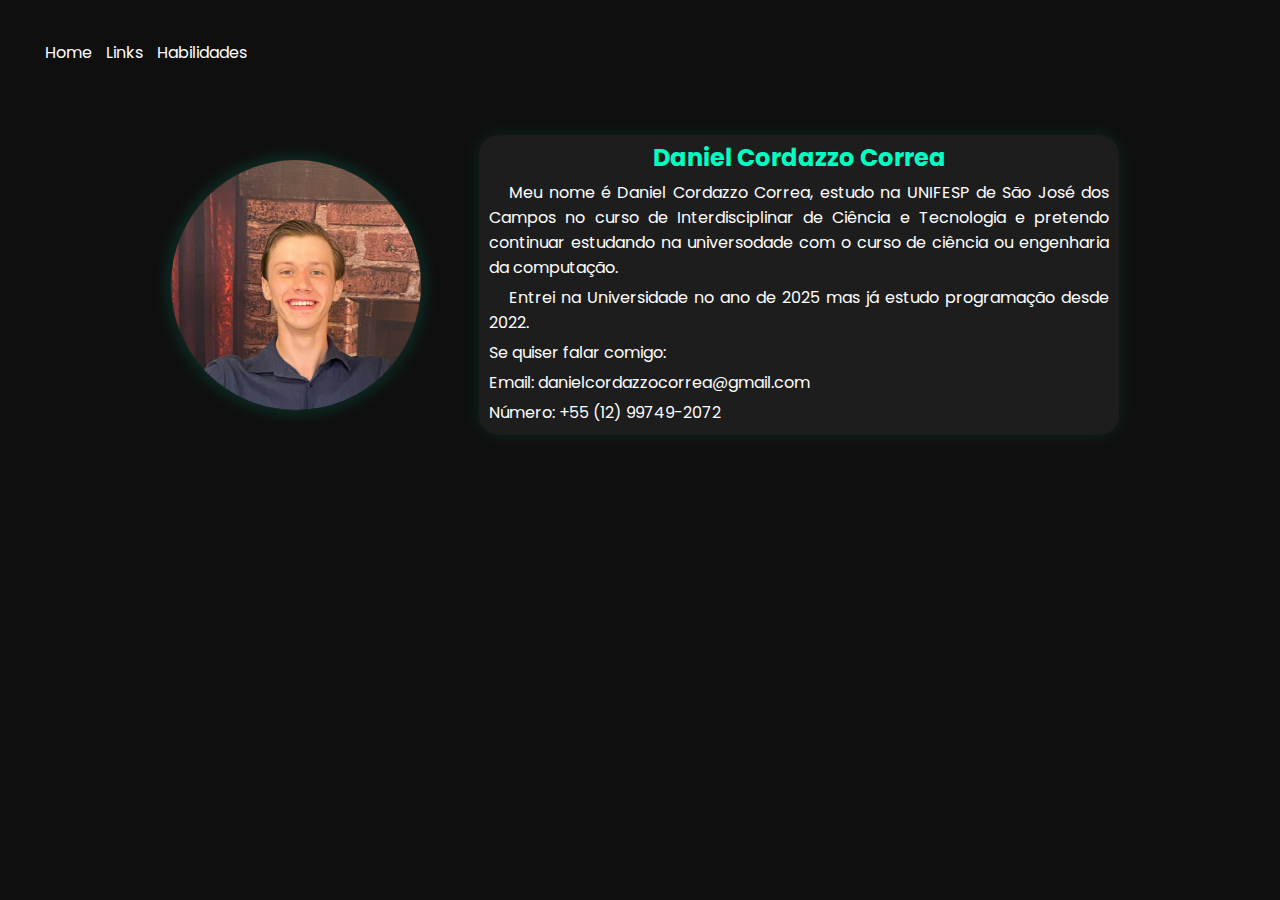
<file: danielcordazzo/index.html>
<!DOCTYPE html>
<html lang="pt-br">
<head>
    <meta charset="UTF-8">
    <meta name="viewport" content="width=device-width, initial-scale=1.0">
    <title>Home</title>
    <link rel="stylesheet" href="estilo.css">
    <link rel="stylesheet" href="mediaquery.css">
</head>
<body>
    <header>
        <nav>
            <a href="#">Home</a>
            <a href="link.html">Links</a>
            <a href="habilidades.html">Habilidades</a>
        </nav>
    </header>
    <main>
        <div class="imagem">
        </div>
        <div class="text">
            <h1 id="ciano">Daniel Cordazzo Correa</h1>
            <p>Meu nome é Daniel Cordazzo Correa, estudo na UNIFESP de São José dos Campos no curso de Interdisciplinar de Ciência e Tecnologia e pretendo continuar estudando na universodade com o curso de ciência ou engenharia da computação.</p>
            <p>Entrei na Universidade no ano de 2025 mas já estudo programação desde 2022.</p>
            <p class="final">Se quiser falar comigo:</p>
            <p class="final">Email: danielcordazzocorrea@gmail.com</p>
            <p class="final">Número: +55 (12) 99749-2072</p>
        </div>
        
    </main>
</body>
</html>
</file>
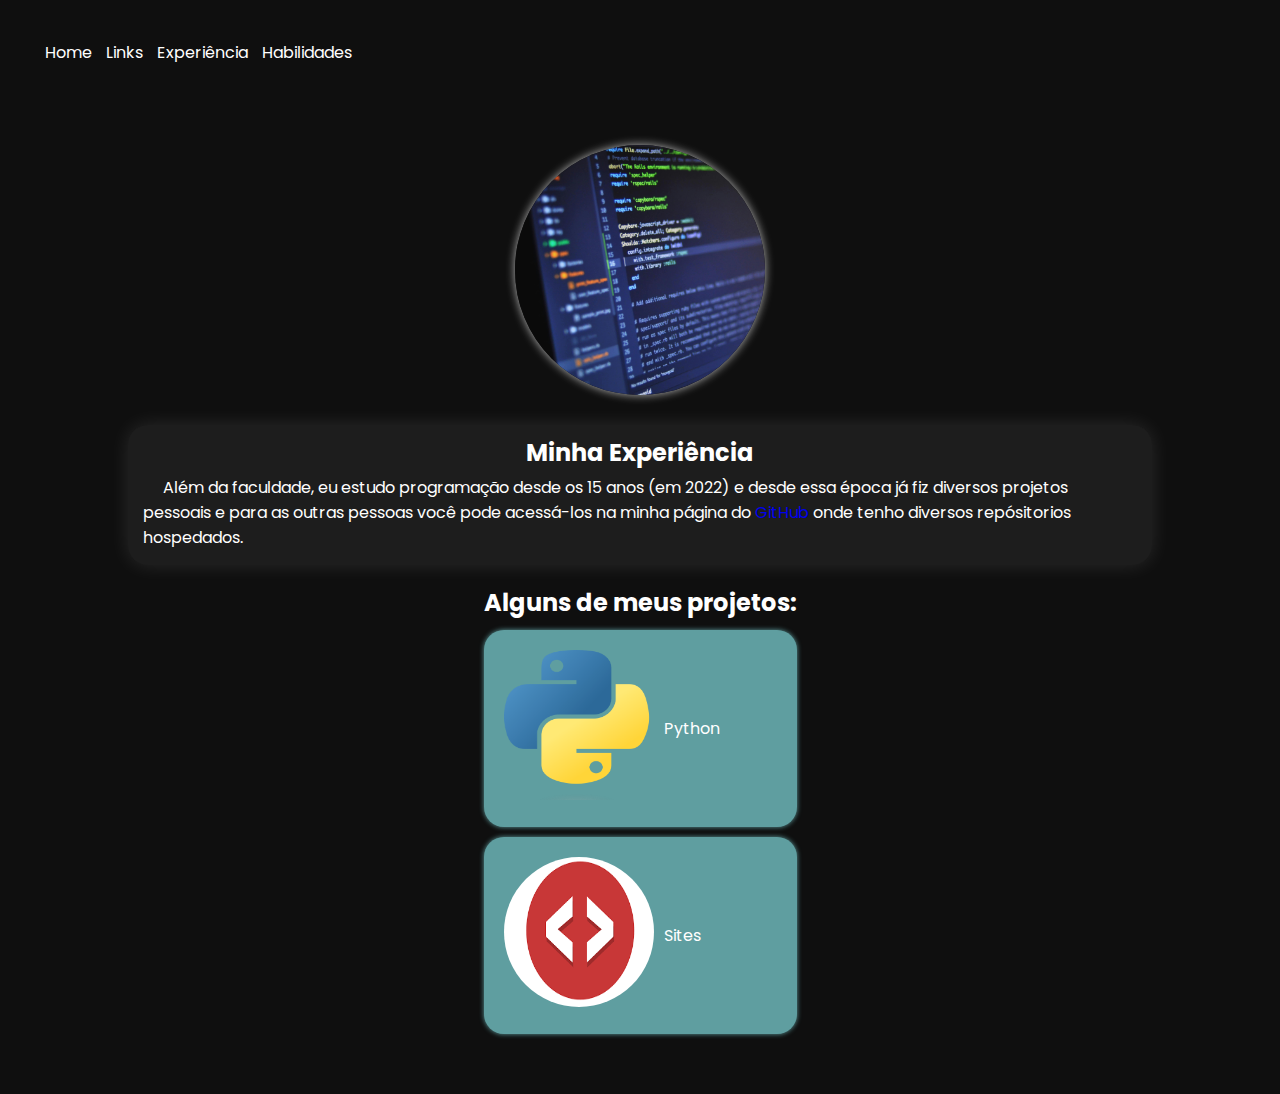
<file: danielcordazzo/exp.html>
<!DOCTYPE html>
<html lang="pt-br">
<head>
    <meta charset="UTF-8">
    <meta name="viewport" content="width=device-width, initial-scale=1.0">
    <title>Experiência</title>
    <link rel="stylesheet" href="estilo.css">
</head>
<body>
    <header>
        <nav>
            <a href="index.html">Home</a>
            <a href="link.html">Links</a>
            <a href="#">Experiência</a>
            <a href="habilidades.html">Habilidades</a>
        </nav>
    </header>
    <main>
        <div class="comp2"></div>
        <div class="escrita">
            <h1>Minha Experiência</h1>
            <p>Além da faculdade, eu estudo programação desde os 15 anos (em 2022) e desde essa época já fiz diversos projetos pessoais e para as outras pessoas você pode acessá-los na minha página do <a href="https://github.com/danielcordazzocorrea" target="_blank">GitHub</a> onde tenho diversos repósitorios hospedados.</p>
        </div>
        <div>
            <h1 id="tit_pro">Alguns de meus projetos:</h1>
        <a href="https://github.com/danielcordazzocorrea/python" class="projeto" id="python" target="_blank">
            <span> <img src="imagens/Python-logo.png" alt="python" class="imagem_linguagem"></span>
            <span>Python</span>
        </a>
        <a href="https://github.com/danielcordazzocorrea/Sites" class="projeto" id="html" target="_blank">
            <span><img src="imagens/html.png" alt="html" class="imagem_linguagem" id="html_imagem"></span>
            <span>Sites</span>
        </a>
        </div>
    </main>
</body>
</html>
</file>
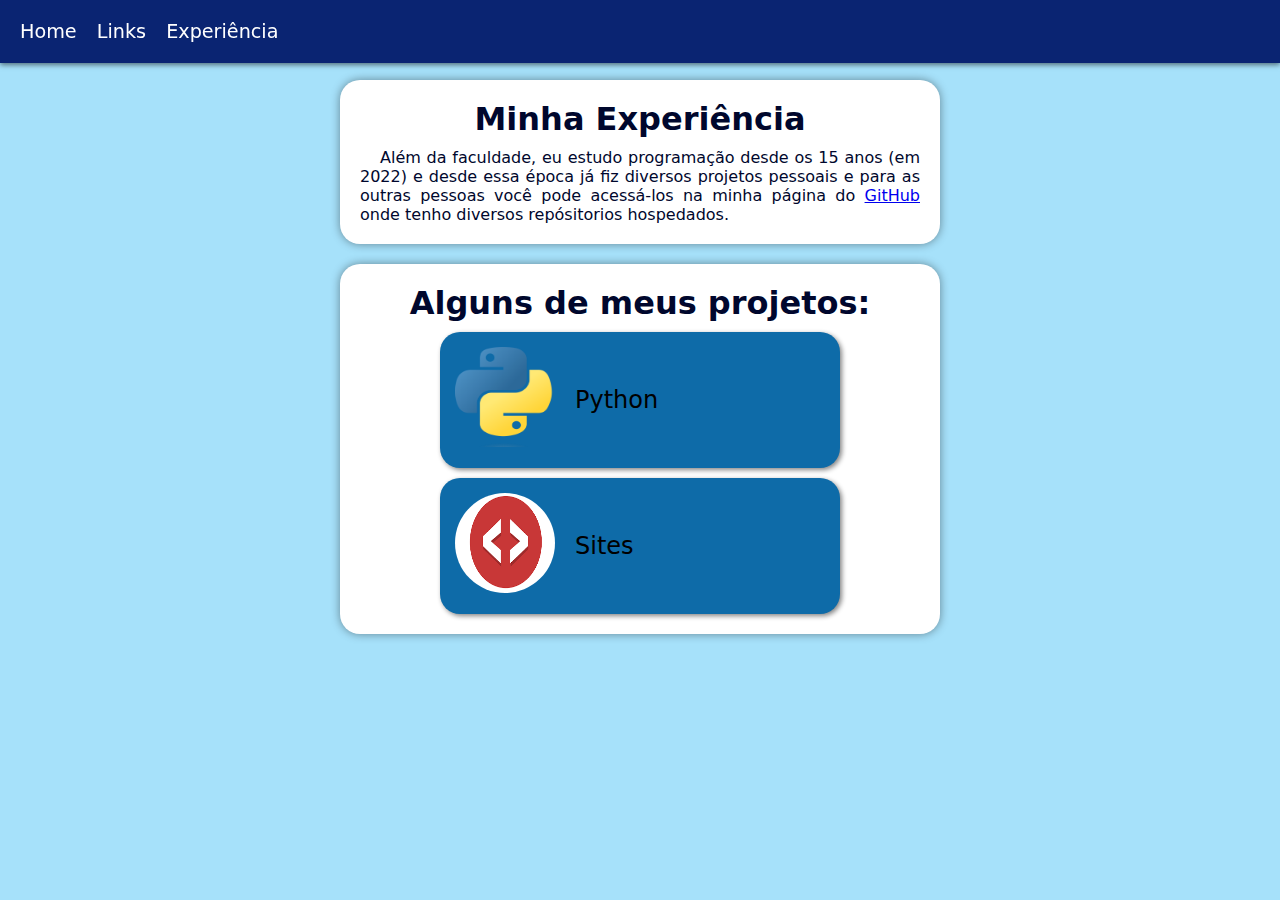
<file: danielcordazzo/experiencia.html>
<!DOCTYPE html>
<html lang="pt-br">
<head>
    <meta charset="UTF-8">
    <meta name="viewport" content="width=device-width, initial-scale=1.0">
    <title>Perfil de Daniel Cordazzo Correa</title>
    <link rel="stylesheet" href="estilos/style.css">
    <link rel="stylesheet" href="estilos/mediaquery.css">
</head>
<body>
    <header>
        <nav>
            <a href="home.html">Home</a>
            <a href="links.html">Links</a>
            <a href="#">Experiência</a>
        </nav>
    </header>
    <section id="exp1" class="exp">
        <h1>Minha Experiência</h1>
        <p>Além da faculdade, eu estudo programação desde os 15 anos (em 2022) e desde essa época já fiz diversos projetos pessoais e para as outras pessoas você pode acessá-los na minha página do <a href="https://github.com/danielcordazzocorrea" target="_blank">GitHub</a> onde tenho diversos repósitorios hospedados.</p>
    </section>
    <section id="exp2" class="exp">
        <h1>Alguns de meus projetos:</h1>
        <a href="https://github.com/danielcordazzocorrea/python" class="projeto" id="python" target="_blank">
            <span> <img src="imagens/Python-logo.png" alt="python" class="imagem_linguagem"></span>
            <span>Python</span>
        </a><br/>
        <a href="" class="projeto" id="html" target="_blank">
            <span><img src="imagens/html.png" alt="html" class="imagem_linguagem" id="html_imagem"></span>
            <span>Sites</span>
        </a>
    </section>
</body>
</html>
</file>
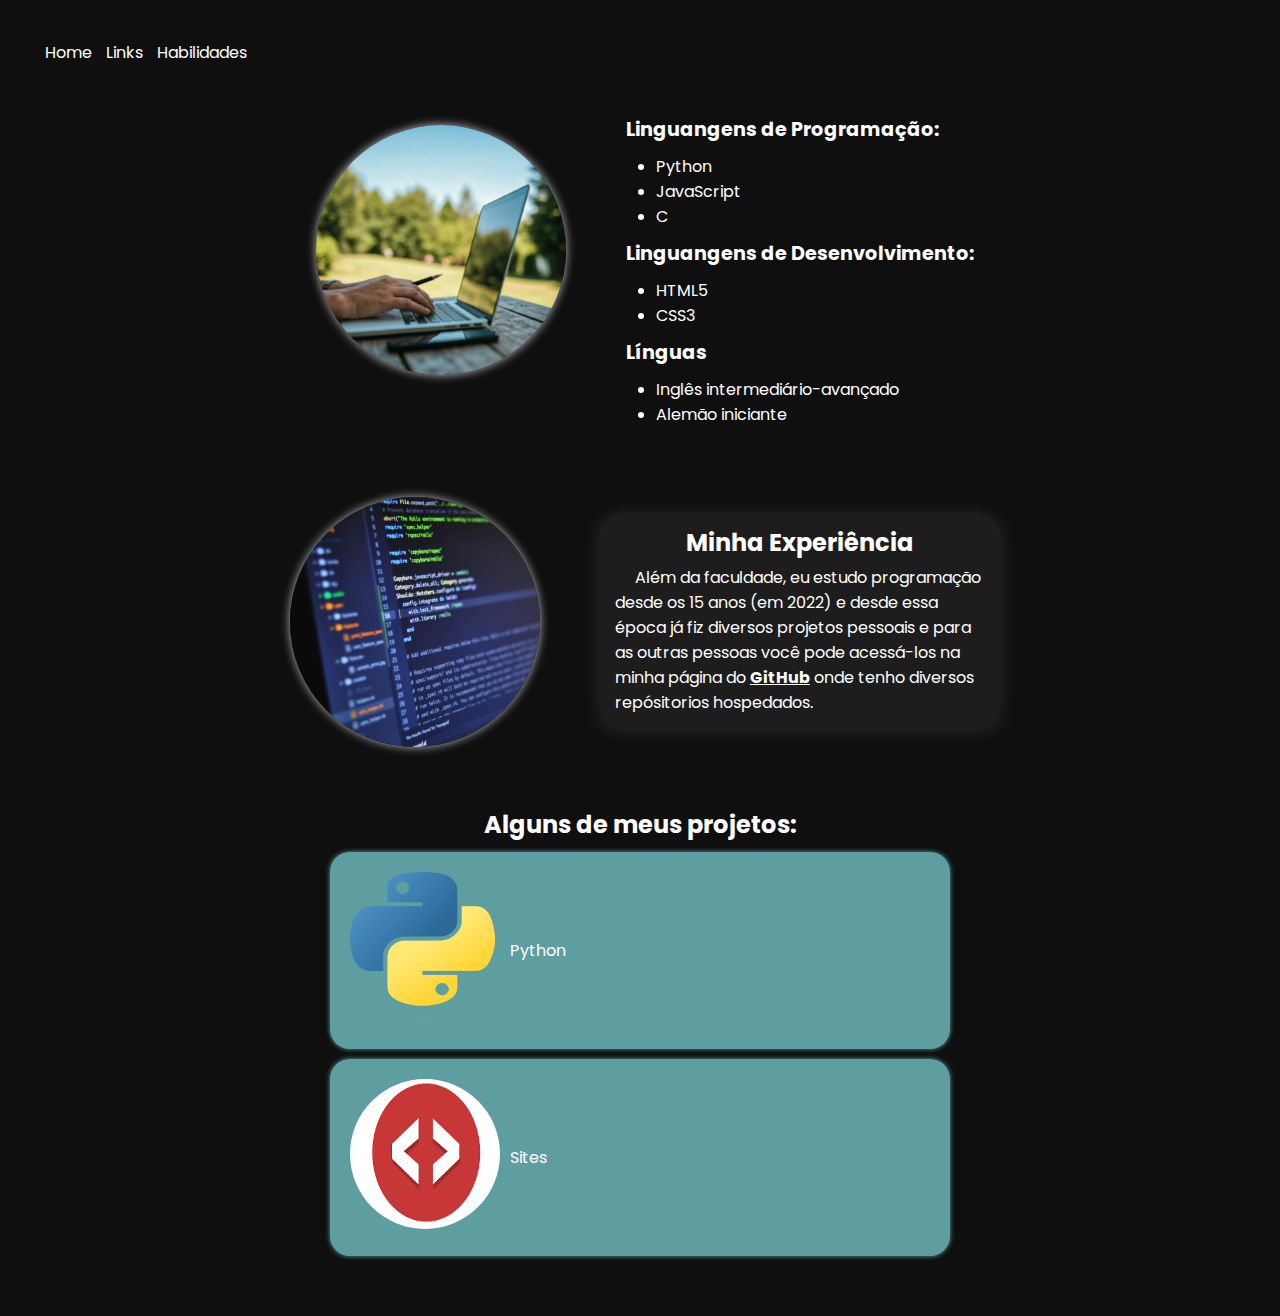
<file: danielcordazzo/habilidades.html>
<!DOCTYPE html>
<html lang="pt-br">
<head>
    <meta charset="UTF-8">
    <meta name="viewport" content="width=device-width, initial-scale=1.0">
    <title>Habilidades</title>
    <link rel="stylesheet" href="estilo.css">
    <link rel="stylesheet" href="mediaquery.css">
</head>
<body>
    <header>
        <nav>
            <a href="index.html">Home</a>
            <a href="link.html">Links</a>
            <a href="#">Habilidades</a>
        </nav>
    </header>
    <div class="habilidades">
        <div class="imagem2"></div>
        <div>
            <h2>Linguangens de Programação:</h2>
            <ul>
                <li>Python</li>
                <li>JavaScript</li>
                <li>C</li>
            </ul>
            <h2>Linguangens de Desenvolvimento:</h2>
            <ul>
                <li>HTML5</li>
                <li>CSS3</li>
            </ul>
            <h2>Línguas</h2>
            <ul>
                <li>Inglês intermediário-avançado</li>
                <li>Alemão iniciante</li>
            </ul>
        </div>
    </div>
    <main id="main_habilidades">
        <div class="comp2"></div>
        <div class="escrita">
            <h1>Minha Experiência</h1>
            <p>Além da faculdade, eu estudo programação desde os 15 anos (em 2022) e desde essa época já fiz diversos projetos pessoais e para as outras pessoas você pode acessá-los na minha página do <a href="https://github.com/danielcordazzocorrea" target="_blank" id="github">GitHub</a> onde tenho diversos repósitorios hospedados.</p>
        </div>
        <div class="projetos">
            <h1 id="tit_pro">Alguns de meus projetos:</h1>
            <a href="https://github.com/danielcordazzocorrea/python" class="projeto" id="python" target="_blank">
                <span> <img src="imagens/Python-logo.png" alt="python" class="imagem_linguagem"></span>
                <span>Python</span>
            </a>
            <a href="https://github.com/danielcordazzocorrea/Sites" class="projeto" id="html" target="_blank">
                <span><img src="imagens/html.png" alt="html" class="imagem_linguagem" id="html_imagem"></span>
                <span>Sites</span>
            </a>
        </div>
    </main>
</body>
</html>
</file>
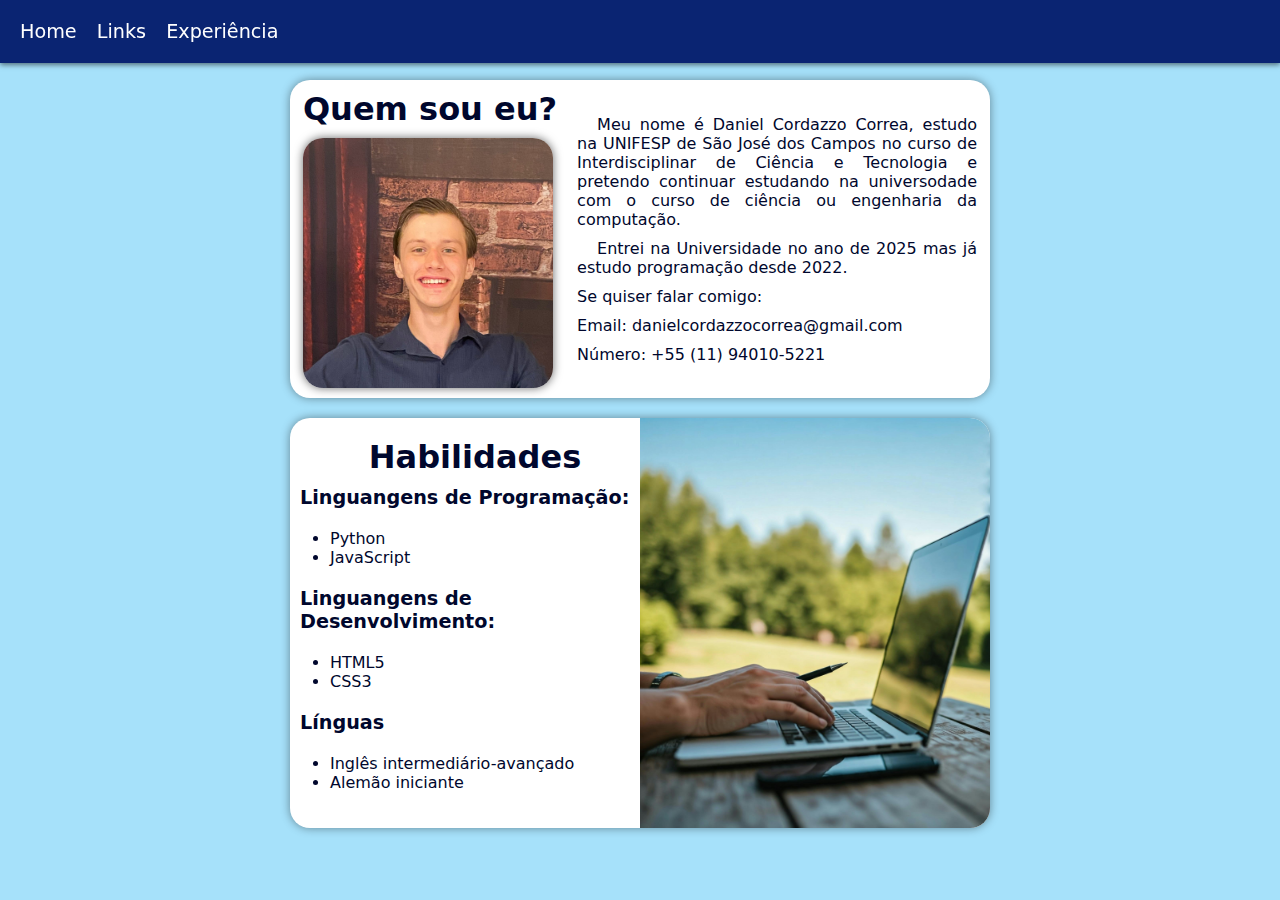
<file: danielcordazzo/home.html>
<!DOCTYPE html>
<html lang="pt-br">
<head>
    <meta charset="UTF-8">
    <meta name="viewport" content="width=device-width, initial-scale=1.0">
    <title>Perfil de Daniel Cordazzo Correa</title>
    <link rel="stylesheet" href="estilos/style.css">
    <link rel="stylesheet" href="estilos/mediaquery.css">
</head>
<body>
    <header>
        <nav>
            <a href="#">Home</a>
            <a href="links.html">Links</a>
            <a href="experiencia.html">Experiência</a>
        </nav>
    </header>
    <section id="eu">
        <div>
            <h1>Quem sou eu?</h1>
            <div id="imagem"></div>
        </div>
        <div id="sobremim">
            <p>
                Meu nome é Daniel Cordazzo Correa, estudo na UNIFESP de São José dos Campos no curso de Interdisciplinar de Ciência e Tecnologia e pretendo continuar estudando na universodade com o curso de ciência ou engenharia da computação.
            </p>
            <p>Entrei na Universidade no ano de 2025 mas já estudo programação desde 2022.</p>
            <p class="final">Se quiser falar comigo:</p>
            <p class="final">Email: danielcordazzocorrea@gmail.com</p>
            <p class="final">Número: +55 (11) 94010-5221</p>
        </div>
    </section>
    <section id="habilidades">
        <div id="imgcomputador"></div>
        <div id="divhabilidades">
            <h1>Habilidades</h1>
            <h2>Linguangens de Programação:</h2>
            <ul>
                <li>Python</li>
                <li>JavaScript</li>
            </ul>
            <h2>Linguangens de Desenvolvimento:</h2>
            <ul>
                <li>HTML5</li>
                <li>CSS3</li>
            </ul>
            <h2>Línguas</h2>
            <ul>
                <li>Inglês intermediário-avançado</li>
                <li>Alemão iniciante</li>
            </ul>
        </div>
    </section>
</body>
</html>
</file>
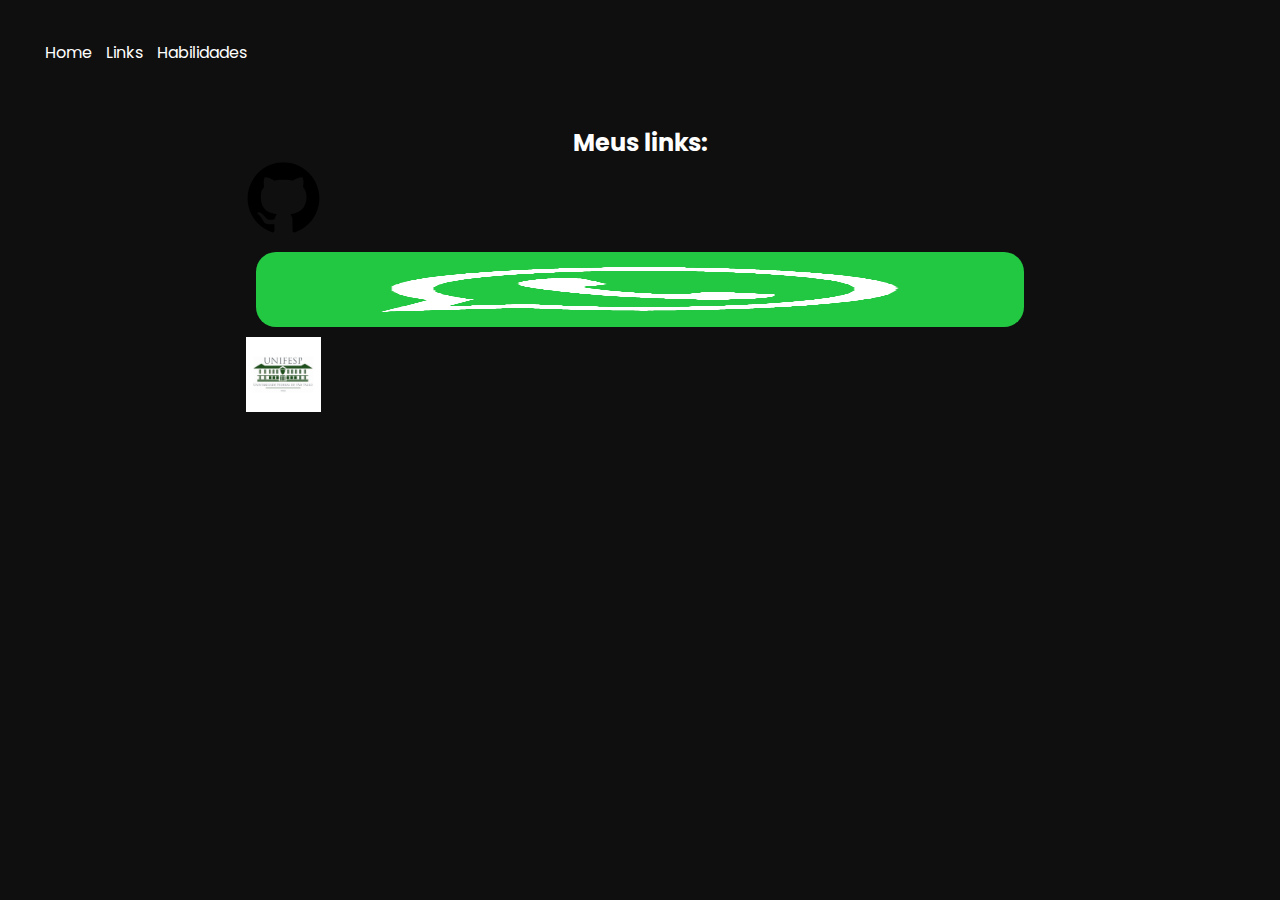
<file: danielcordazzo/link.html>
<!DOCTYPE html>
<html lang="en">
<head>
    <meta charset="UTF-8">
    <meta name="viewport" content="width=device-width, initial-scale=1.0">
    <title>Links</title>
    <link rel="stylesheet" href="estilo.css">
</head>
<body>
    <header>
        <nav>
            <a href="index.html">Home</a>
            <a href="#">Links</a>
            <a href="habilidades.html">Habilidades</a>
        </nav>
    </header>
    <main>
        <section>
            <h1>Meus links:</h1>
            <div class="links">
                <a href="https://github.com/danielcordazzocorrea" target="_blank">
                    <img src="imagens/github.svg" alt="github" class="link">
                </a>
                <a href="https://wa.me/5512997492072" target="_blank">
                    <img src="imagens/whatsapp2.png" alt="whatsapp" id="zap" class="link">
                </a>
                <a href="https://portal.unifesp.br/" target="_blank">
                    <img src="imagens/unifesp.png" alt="unifesp" class="link">
                </a>
            </div>
        </section>
    </main>
</body>
</html>
</file>
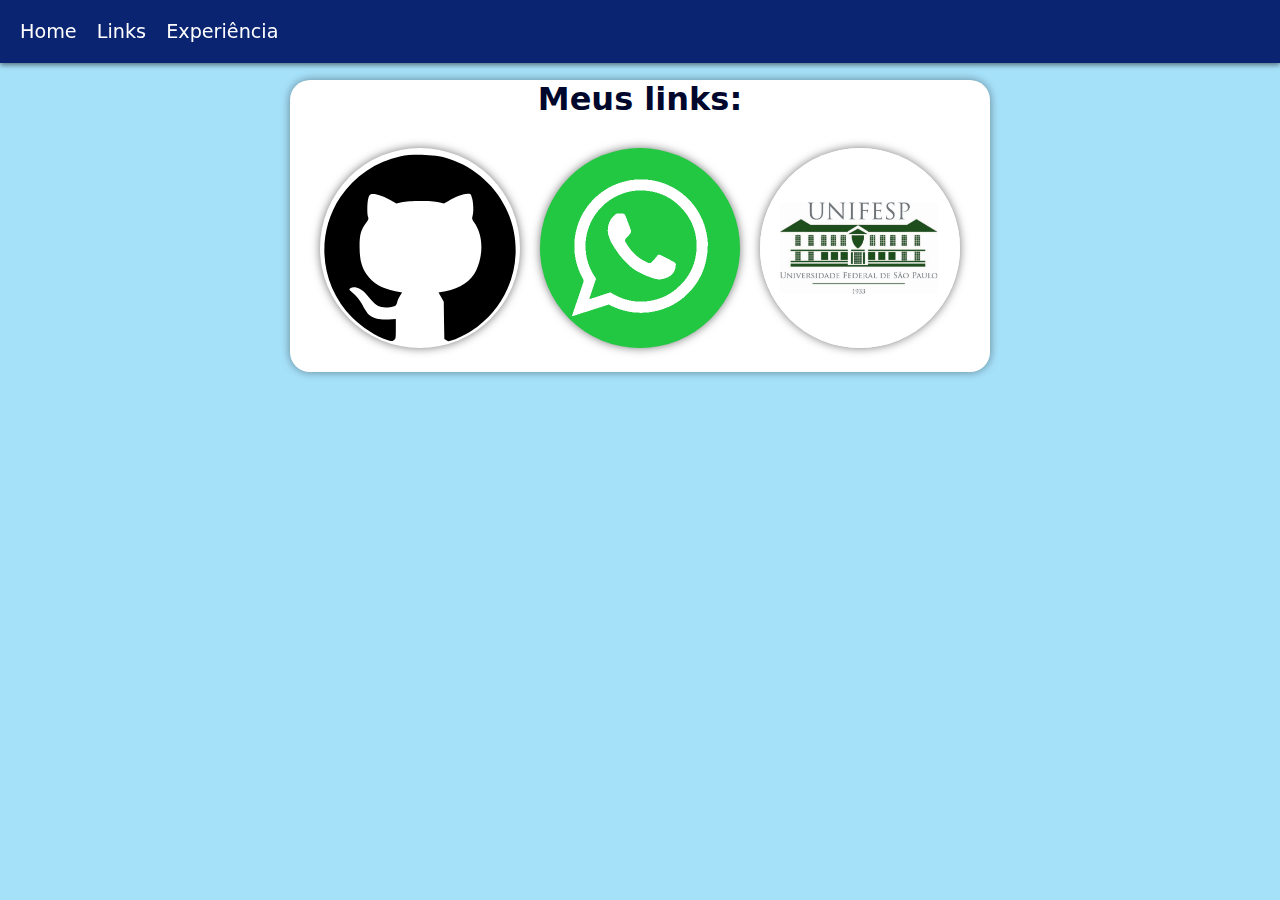
<file: danielcordazzo/links.html>
<!DOCTYPE html>
<html lang="pt-br">
<head>
    <meta charset="UTF-8">
    <meta name="viewport" content="width=device-width, initial-scale=1.0">
    <title>Perfil de Daniel Cordazzo Correa</title>
    <link rel="stylesheet" href="estilos/style.css">
    <link rel="stylesheet" href="estilos/mediaquery.css">
</head>
<body>
    <header>
        <nav>
            <a href="home.html">Home</a>
            <a href="#">Links</a>
            <a href="experiencia.html">Experiência</a>
        </nav>
    </header>
    <section>
        <h1>Meus links:</h1>
        <div  id="links">
            <a href="https://github.com/danielcordazzocorrea" target="_blank">
                <img src="imagens/github.svg" alt="github" class="imagem">
            </a>
            <a href="https://wa.me/5511940105221" target="_blank">
                <img src="imagens/whatsapp2.png" alt="whatsapp" class="imagem" id="zap">
            </a>
            <a href="https://portal.unifesp.br/" target="_blank">
                <img src="imagens/unifesp.png" alt="unifesp" class="imagem">
            </a>
        </div>
    </section>
</body>
</html>
</file>
<file: danielcordazzo/estilo.css>
@charset "UTF-8";
@import url('https://fonts.googleapis.com/css2?family=Poppins:wght@300;400;600&display=swap');
@keyframes image{
    from{
        transform: translateX(-50px);
        opacity: 0;
    }to{
        transform: translateX(0px);
        opacity: 1;
    }
}
@keyframes texto{
    from{
        transform: translateY(30px);
        opacity: 0;
    }to{
        transform: translateY(0px);
        opacity: 1;
    }
}
@keyframes links{
    from{
        transform: translateY(70px);
        opacity: 0;
    }to{
        transform: translateY(0px);
        opacity: 1;
    }
}
*{
    margin: 0px;
    padding: 0px;
    box-sizing: border-box;
}
body{
    font-family: 'Poppins', sans-serif;
    background-color: rgb(15, 15, 15);
}
main{
    display: flex;
    flex-flow: row wrap;
    justify-content: center;
    margin: 50px;
}
.imagem{
    background: url(imagens/Minha\ foto.jpg);
    width: 250px;
    height: 250px;
    background-size: cover;
    border-radius: 50%;
    margin: 20px;
    box-shadow: 0 0 20px rgba(0, 255, 195, 0.205);
    animation: image 2s;
}
.text{
    width: 80vw;
    color: white;
    animation: texto 1.5s;
    text-align: justify;
    font-size: 0.9em;
    background-color: rgb(29, 29, 29);
    margin: 10px;
    padding: 5px;
    border-radius: 20px;
    transition: .2s;
    box-shadow: 0 0 20px rgba(0, 255, 195, 0.1);
}
p{
    margin: 5px;
    text-indent: 20px;
}
.final{
    text-indent: 0px;
}
nav > a{
    color: rgb(255, 255, 255);
    text-decoration: none;
    margin: 5px;
    transition: .2s;
    
}
nav{
    padding: 10px;
}
h1{
    text-align: center;
    font-size: 1.5em;
    color: white;
}
#ciano{
    color: rgb(0, 255, 195);
}
nav > a:hover{
    background-color: rgba(122, 121, 121, 0.473);
    padding: 7px;
    border-radius: 10px;
    box-shadow: 0px 0px 10px rgba(255, 255, 255, 0.384);
}
li, h2{
    color: white;

}
.habilidades{
    margin: 50px;
    width: 80vw;
}
h2{
    font-size: 1.2em;
    margin: 10px;
}
li{
    margin-left: 40px;
}
.imagem2{
    background-image: url(imagens/computador.jpg);
    width: 250px;
    height: 250px;
    background-size: cover;
    border-radius: 50%;
    margin: 20px;
    box-shadow: 0px 0px 10px rgba(255, 255, 255, 0.719);
    animation: image 2s;
}
.habilidades{
    display: flex;
    flex-flow: row wrap;
    justify-content: center;
    margin: auto;
    width: 100%;
}

#zap, #git, #instagram{
    padding: 5px;
    width: 60vw;
    background-color: #23C842;
    display: flex;
    margin: 10px;
    align-items: center;
    color: white;
    border-radius: 20px;
    transition: .2s;
    justify-content: space-around;
    animation: links 1.2s ease-in-out;

}
#zap:hover{
    background-image: linear-gradient(to top, #23C842, #61ce75);
    transition: .2s;
    transform: scale(1.1);
}
#git{
    color: rgb(0, 0, 0);
    background-color: rgb(209, 203, 203);
}
#git:hover{
    background-image: linear-gradient(to top, rgb(209, 203, 203), #ffffff);
    transition: .2s;
    transform: scale(1.1);
}
#instagram{
    padding: 0px;
    background: linear-gradient(45deg, #f09433, #e6683c, #dc2743, #cc2366, #bc1888);
}
#instagram:hover{
    transform: scale(1.1);
    transition: .2s;
}
#brilhar{
    padding: 5px;
    display: flex;
    align-items: center;
    color: white;
    border-radius: 20px;
    justify-content: space-around;
    width: 60vw;
}
#brilhar:hover{
    background: linear-gradient(to bottom, rgba(255, 255, 255, 0.322), rgba(0, 0, 0, 0));

}
header{
    margin: 30px;
}
.imagem_linguagem{
    width: 150px;
    height: 150px;
    margin: 10px;
}
.comp2{
    background-image: url(imagens/comp2.jpg);
    width: 250px;
    height: 250px;
    background-size: cover;
    border-radius: 50%;
    margin: 20px;
    box-shadow: 0px 0px 10px rgba(255, 255, 255, 0.719);
    animation: image 2s;
}
.escrita{
    color: white;
    width: 80vw;
    animation: texto 1.5s;
    background-color: rgb(29, 29, 29);
    padding: 10px;
    border-radius: 20px;
    margin: 10px;
    box-shadow: 0 0 20px rgba(255, 255, 255, 0.11);
}
#python, #html{
    background-color: cadetblue;
    display: flex;
    align-items: center;
    padding: 10px;
    border-radius: 20px;
    margin: 10px;
    box-shadow: 0px 0px 5px cadetblue;
    transition: .2s;
}
#tit_pro{
    margin: 10px;
}
#html_imagem{
    border-radius: 50%;
}
span{
    color: white;
}
a{
    text-decoration: none;
}
#python:hover, #html:hover{
    background-color: rgb(131, 190, 192);
    transition: .2s;
    transform: scale(1.02);
}
.projetos{
    width: 70vw;
    animation: texto 1.5s;
}

img{
    width: 75px;
    height: 75px;
}
#titulo{
    font-size: 2rem;
    background: linear-gradient(90deg, #ff6ec4, #7873f5, #4ade80, #ff6ec4);
    font-size: 2rem;
    font-weight: bold;
    -webkit-background-clip: text; 
    -webkit-text-fill-color: transparent;
    animation: pulseGradient 5s infinite ease-in-out;
}
#github{
    color: white;
    text-decoration: underline;
    font-weight: bolder;
}
@keyframes pulseGradient {
  0% { background-position: 0% 50%; }
  50% { background-position: 100% 50%; }
  100% { background-position: 0% 50%; }
}
</file>
<file: danielcordazzo/mediaquery.css>
@charset "UTF-8";
@media screen and (min-width: 800px){
    .text{
        width: 50vw;
        margin-left: 3vw;
        font-size: 1em;
    }
    .escrita{
        width: 400px;
    }
    main{
        align-items: center;
    }
    .projetos{
        width: 50vw;
    }
    .habilidades, #main_habilidades{
        gap: 30px;
    }
    #zap, #git, #instagram, #brilhar{
        width: 30vw;
        justify-content: space-around;
    }
}
@media screen and (max-width: 510px){
    section{
        width: 85vw;
    }
    .projetos{
        width: 85vw;
    }
}
</file>
<file: danielcordazzo/estilos/style.css>
@charset "UTF-8";
*{
    padding: 0px;
    margin: 0px;
    font-family: system-ui, -apple-system, BlinkMacSystemFont, 'Segoe UI', Roboto, Oxygen, Ubuntu, Cantarell, 'Open Sans', 'Helvetica Neue', sans-serif;
    box-sizing: border-box;
}
body, html{
    background-color: #A6E1FA;
    color: #00072D;
    padding: 30px;
    padding-bottom: 10px;
}

header{
    background-color: #0A2472;
    padding: 20px;
    box-shadow: 0px 2px 5px rgba(0, 0, 0, 0.5);
    position: fixed;
    top: 0;
    left: 0;
    width: 100%;
}
nav > a{
    color: white;
    text-decoration: none;
    margin-right: 15px;
    font-size: 1.2em;
    transition: padding .2s;
}
nav > a:hover{
    background-color: #0E6BA8;
    padding: 10px;
    border-radius: 10px;
    box-shadow: 2px 2px 5px rgba(0, 0, 0, 0.411);
    transition: padding .2s;
}
div#imagem{
    background: url('../imagens/Minha foto.jpg');
    width: 250px;
    height: 250px;
    margin: auto;
    margin-bottom: 10px;
    background-size: cover;
    border-radius: 20px;
    box-shadow: 0px 0px 10px rgba(0, 0, 0, 0.596);
    margin: 10px;
}
section{
    background-color: white;
    width: 70vw;
    margin: auto;
    margin-top: 20px;
    border-radius: 20px;
    box-shadow: 0px 0px 10px rgba(0, 0, 0, 0.411);
}
h1{
    text-align: center;
    margin: 10px;
}
p{
    text-align: justify;
    text-indent: 20px;
    margin: 10px;
}
h2{
    font-size: 1.2em;
}
ul{
    margin: 20px;
    margin-left: 30px;
}
footer > p{
    color: white;
    text-align: center;
}
footer  a{
    color: white;
    text-decoration: none;
    font-weight: bolder;
}
#eu{
    display: flex;
    justify-content: center;
    flex-flow: row wrap;
}
section#eu p{
    max-width: 100%;
}
section#habilidades{
    height: 410px;
    overflow: hidden;
}
div#divhabilidades{
    padding: 10px;
}
#links{
    display: flex;
    padding: 10px;
    flex-flow: row wrap;
    justify-content: center;
}
.imagem{
    width: 200px;
    height: 200px;
    border-radius: 50%;
    margin: 10px;
    box-shadow: 0px 0px 10px rgba(0, 0, 0, 0.534);
}
#zap{
    background-color: #23C842;
}
.imagem:hover{
    border: 4px solid rgb(255, 255, 255);
    transition: border .3s;
}
.final{
    text-indent: 0px;
}
.exp{
    padding: 10px;
}
#exp2{
    display: flex;
    justify-content: center;
    flex-flow: row wrap;
}
.imagem_linguagem{
    height: 100px;
    width: 100px;
}
.projeto{
    display: flex;
    align-items: center;
    color: rgb(0, 0, 0);
    padding: 5px;
    text-decoration: none;
    border-radius: 20px;
    font-size: 1.5em;
    width: 400px;
    margin-bottom: 10px;
    box-shadow: 2px 2px 5px rgba(0, 0, 0, 0.486);
}
#python{
    background-color: #0E6BA8;
}
#html{
    background-color: #0E6BA8;
}
#html_imagem{
    border-radius: 50%;
}
span{
    margin: 10px;
}

#python:hover, #html:hover{
    background-color: #427fa8;
}
</file>
<file: danielcordazzo/estilos/mediaquery.css>
@charset "UTF-8";
@media screen and (min-width: 650px){
    section#eu{
        align-items: center;
    }
    section{
        width: 60vw;
        max-width: 700px;
    }
    section#eu p{
        max-width: 400px;
    }
    .exp{
        max-width: 600px;
    }
    
}
@media screen and (min-width: 1030px){
    div#imgcomputador{
        background: url(../imagens/computador.jpg);
        width: 50%;
        height: 100%;
        float: right;
        background-size: cover;
    }
}
</file>
